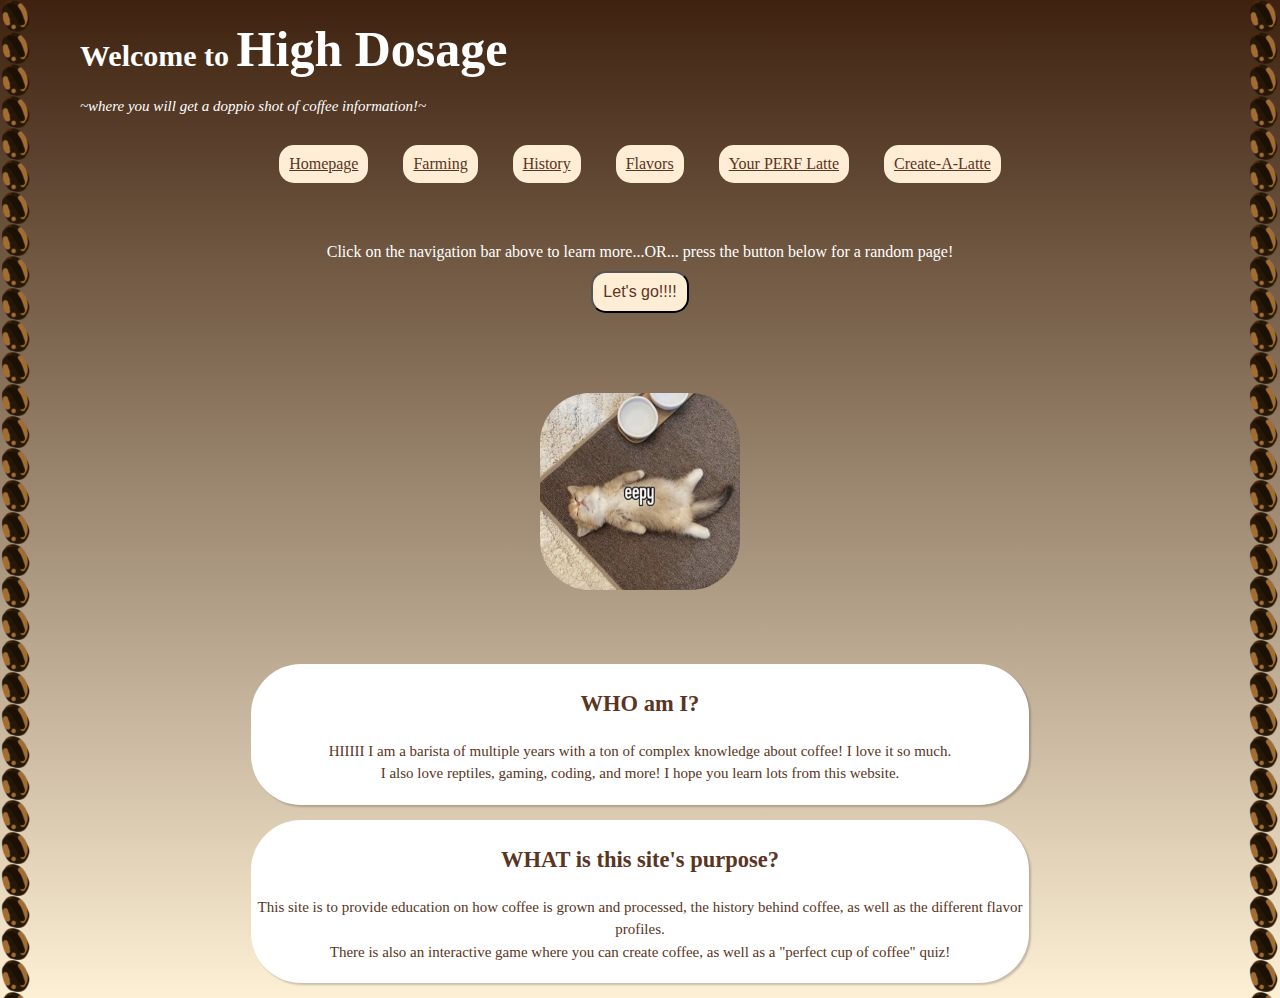
<file: index.html>
<!DOCTYPE html>
<html lang="en">
<head>
<meta charset="UTF-8">
<title>High Dosage</title>
<link rel="stylesheet" href="css/style.css">
</head>

<body>

<!--- big header at the top of the page welcoming them to the site! --->
<header>
	<div class="welcome">
		<h1> Welcome to <span>High Dosage</span></h1>
		<p><em>~where you will get a doppio shot of coffee information!~</em></p>
	</div>
</header>

<!-- next is going to be my navigation bars, i'm literally obsessed with them i think they're so cute -->
<nav class="navibar">
	<a href="index.html">Homepage</a>
	<a href="farming.html">Farming</a>
	<a href="history.html">History</a>
	<a href="flavors.html">Flavors</a>
	<a href="coffeematch.html">Your PERF Latte</a>
	<a href="createalatte.html">Create-A-Latte</a>
</nav>

<!-- since this page has VERY minimal js, with this button i will just directly add the js to the html :) -->

<div class="silly-button">
Click on the navigation bar above to learn more...OR... press the button below for a random page!
<br>
<button onclick="randomPage()">Let's go!!!!</button>
</div>
<!-- i generally prefer to use eventlisteners rather than onclick, but since this is the only instance of js on this page, it wont have any errors! -->

<script> 
	function randomPage() {
	const pages = [ "index.html", "farming.html", "history.html", "flavors.html", "coffeematch.html", "createalatte.html" ];
	const randomIndex = Math.floor(Math.random() * pages.length);
	window.location.href = pages [randomIndex];
	}
</script>

<div style="text-align: center; margin: 70px 0;">
	<img src="css/images/eepy.png" alt="A sleepy cat laying down meant to resemble me, text on the photo says eepy" style="max-width: 200px; border-radius: 50px">
</div>

<!-- styled the image in the html simply because this page is the most basic so ill actually have the opportunity lol -->

<!-- now im adding some text finallllyyyy augh -->

<div class="wordsies">
	<h2>WHO am I?</h2>
	<p>HIIIII I am a barista of multiple years with a ton of complex knowledge about coffee! I love it so much. <br>
	I also love reptiles, gaming, coding, and more! I hope you learn lots from this website. </p>
</div>

<div class="wordsies">
	<h2>WHAT is this site's purpose?</h2>
	<p> This site is to provide education on how coffee is grown and processed, the history behind coffee, as well as the different flavor profiles. <br>
	There is also an interactive game where you can create coffee, as well as a "perfect cup of coffee" quiz! <p>
</div>
</body>
</html>
</file>
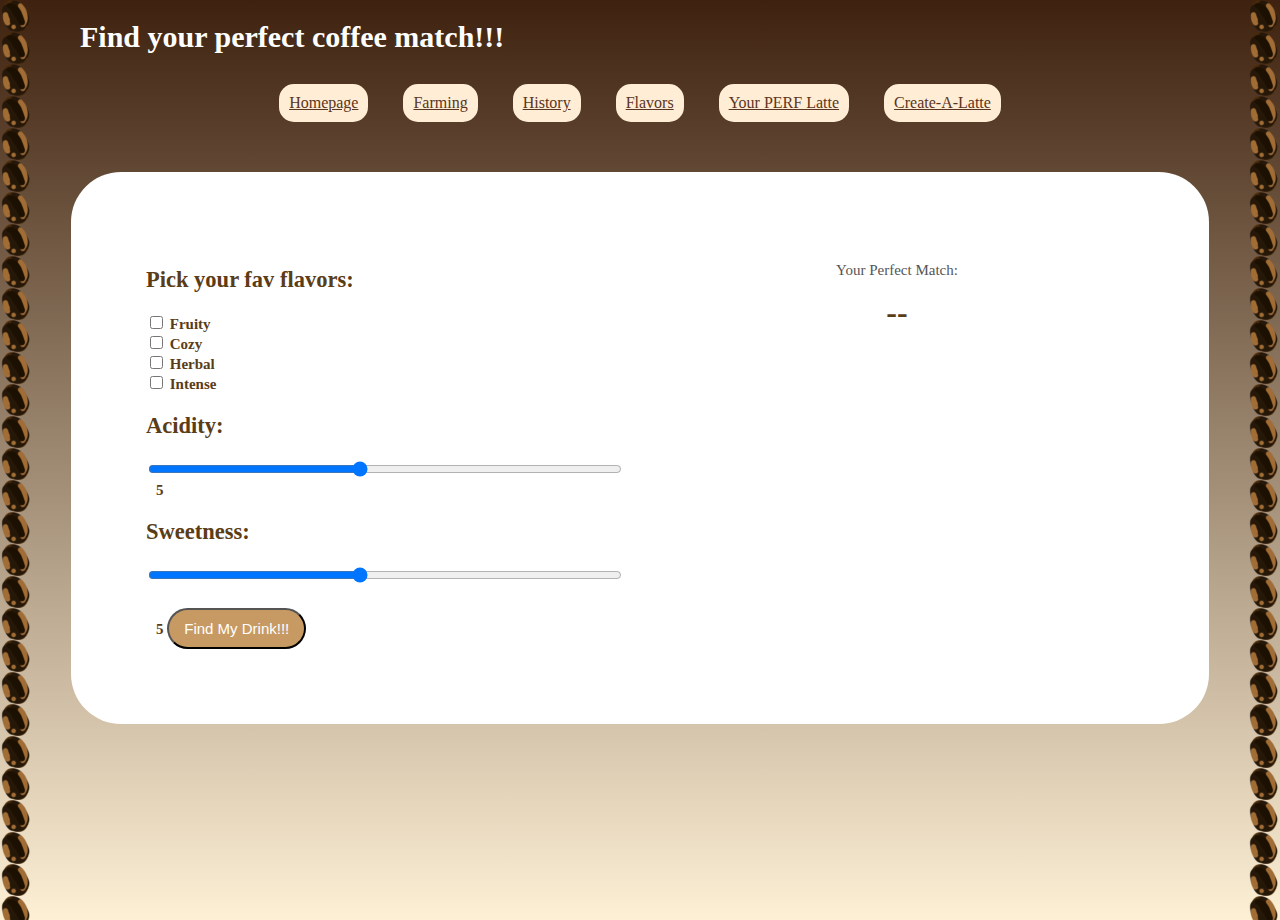
<file: coffeematch.html>
<!DOCTYPE html>
<html lang="en">
<head>
<meta charset="UTF-8">
<title>Your Perfect Match</title>
<link rel="stylesheet" href="css/style.css">
<script src="js/script.js" defer></script>
</head>




<body>
<div class="welcomeMatch"> 
	<h1>Find your perfect coffee match!!!</h1>
</div>


<nav class="navibar">
	<a href="index.html">Homepage</a>
	<a href="farming.html">Farming</a>
	<a href="history.html">History</a>
	<a href="flavors.html">Flavors</a>
	<a href="coffeematch.html">Your PERF Latte</a>
	<a href="createalatte.html">Create-A-Latte</a>
</nav>

<!-- this page is my second favorite i luv arrays -->
<div class="coffeeBox">
<div class="perfDrinkContainer">

<div class="inputs">
<h2> Pick your fav flavors:</h2>
<label><input type="checkbox" value="Fruity" class="categoryCheckbox"> Fruity</label><br>
<label><input type="checkbox" value="Cozy" class="categoryCheckbox"> Cozy</label><br>
<label><input type="checkbox" value="Herbal" class="categoryCheckbox"> Herbal</label><br>
<label><input type="checkbox" value="Intense" class="categoryCheckbox"> Intense</label><br>

<h2>Acidity:</h2>
<input type="range" min="1" max="10" value="5" id="aciditySlider">
<span id="acidityValue">5</span>

<h2>Sweetness:</h2>
<input type="range" min="1" max="10" value="5" id="sweetnessSlider">
<span id="sweetnessValue">5</span>

<button id="submitButton">Find My Drink!!!</button>
</div>

<!-- this code below is for the result! up is the check box and sliders for the user to input flavor preferences~ -->

<div class="result">
<p class="resultLabel">Your Perfect Match:</p>
<h1 class="drinkName" id="drinkName">--</h1>
<p class="drinkDescription" id="drinkDescription"></p>
</div>
</div>
</div>
</body>
</html>
</file>
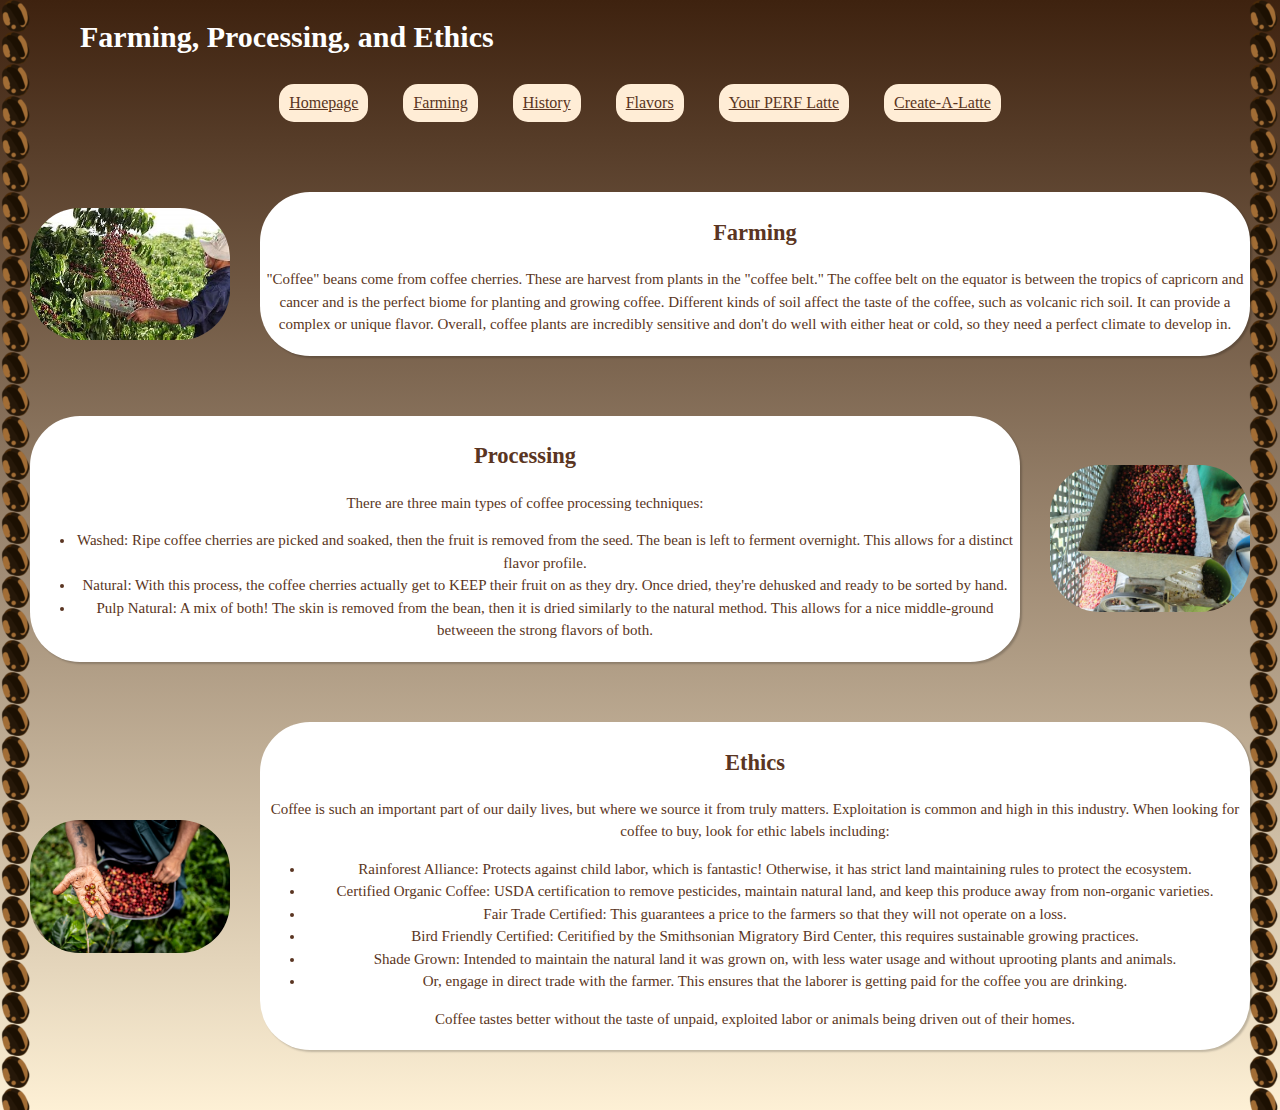
<file: farming.html>
<!DOCTYPE html>
<html lang="en">
<head>
<meta charset="UTF-8">
<title>Farming</title>
<link rel="stylesheet" href="css/style.css">
</head>

<body>

<div class="welcome2"> 
	<h1>Farming, Processing, and Ethics</h1>
</div>

<nav class="navibar">
	<a href="index.html">Homepage</a>
	<a href="farming.html">Farming</a>
	<a href="history.html">History</a>
	<a href="flavors.html">Flavors</a>
	<a href="coffeematch.html">Your PERF Latte</a>
	<a href="createalatte.html">Create-A-Latte</a>
</nav>
<!-- im making the layout of this page and the history page mirrored because i think that would literally be adorable -->
<!-- first div chunk is for farming -->

<div class="chunk">
	<img src="css/images/coffeefarming.jpg" alt="A man harvesting red coffee cherries off of a coffee tree">
		<div class="wordsies">
		<h2>Farming</h2>
		<p>"Coffee" beans come from coffee cherries. These are harvest from plants in the "coffee belt." 
		The coffee belt on the equator is between the tropics of capricorn and cancer and is the perfect biome for planting and growing coffee. 
		Different kinds of soil affect the taste of the coffee, such as volcanic rich soil. It can provide a complex or unique flavor. Overall, coffee
		plants are incredibly sensitive and don't do well with either heat or cold, so they need a perfect climate to develop in.</p>
	</div>
</div>

<!-- second div chunk is for processing, i want the stuff to go back and forth across the page because i like how it looks, it looks like basic -->

<div class="chunk row-reverse">
<img src="css/images/coffeeprocessing.jpg" alt= "Coffee cherries are being processed through a machine.">
	<div class="wordsies">
		<h2>Processing</h2>
		<p>There are three main types of coffee processing techniques:</p>
		<ul>
		<li>Washed: Ripe coffee cherries are picked and soaked, then the fruit is removed from the seed. The bean is left to ferment overnight. This allows for a distinct flavor profile.</li>
		<li>Natural: With this process, the coffee cherries actually get to KEEP their fruit on as they dry. Once dried, they're dehusked and ready to be sorted by hand.</li>
		<li>Pulp Natural: A mix of both! The skin is removed from the bean, then it is dried similarly to the natural method. This allows for a nice middle-ground betweeen the strong flavors of both. </li>
		</ul>
		
		
	</div>
</div>

<!-- final div is for talking about ethics, and providing ethical sources for coffee -->
<div class="chunk">
	<img src="css/images/ethics.jpg" alt="A man is holding red coffee cherries in his hand, there are also many in his satchel he is carrying">
		<div class="wordsies">
		<h2>Ethics</h2>
		<p>Coffee is such an important part of our daily lives, but where we source it from truly matters. Exploitation is common and high in this industry. When looking for coffee to buy, look for ethic labels including:</p>
		<ul> 
		<li> Rainforest Alliance: Protects against child labor, which is fantastic! Otherwise, it has strict land maintaining rules to protect the ecosystem.</li>
		<li> Certified Organic Coffee: USDA certification to remove pesticides, maintain natural land, and keep this produce away from non-organic varieties.</li>
		<li> Fair Trade Certified: This guarantees a price to the farmers so that they will not operate on a loss.</li>
		<li> Bird Friendly Certified: Ceritified by the Smithsonian Migratory Bird Center, this requires sustainable growing practices.</li>
		<li> Shade Grown: Intended to maintain the natural land it was grown on, with less water usage and without uprooting plants and animals. </li> 
		<li> Or, engage in direct trade with the farmer. This ensures that the laborer is getting paid for the coffee you are drinking.</li>
		</ul>
		<p>Coffee tastes better without the taste of unpaid, exploited labor or animals being driven out of their homes.</p>
		
	</div>
</div>
</body>
</html>
</file>
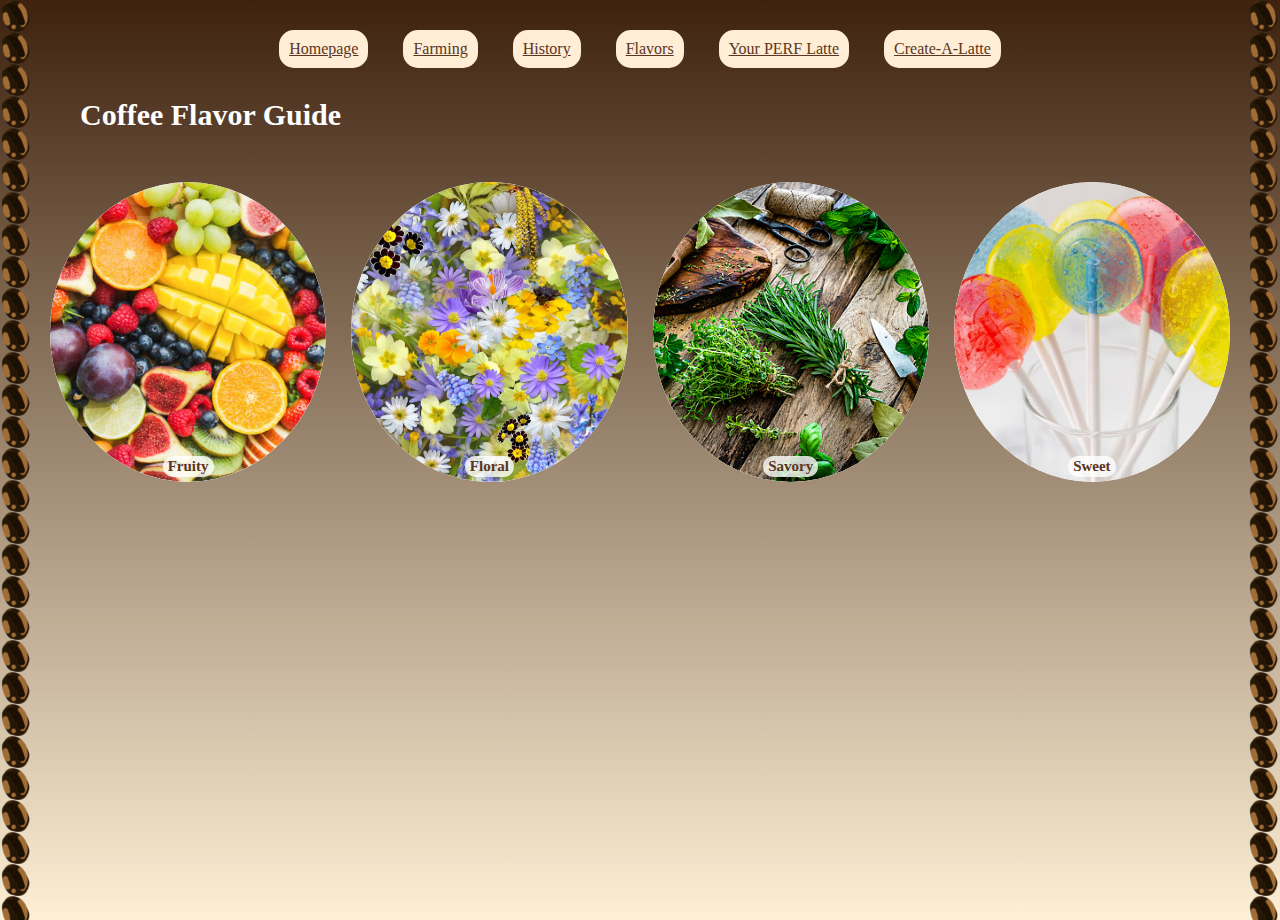
<file: flavors.html>
<!DOCTYPE html>
<html lang="en">
<head>
<meta charset="UTF-8">
<title>Flavors</title>
<link rel="stylesheet" href="css/style.css">
<script src="js/script.js" defer></script>
</head>

<body>

<!-- note to self, add header here -->

<nav class="navibar">
	<a href="index.html">Homepage</a>
	<a href="farming.html">Farming</a>
	<a href="history.html">History</a>
	<a href="flavors.html">Flavors</a>
	<a href="coffeematch.html">Your PERF Latte</a>
	<a href="createalatte.html">Create-A-Latte</a>
</nav>

<!-- alright so, the plan for this page is basically just a cute wil page telling you about different flavors and letting you have a link for eabch type :3 -->

<header>
	<div class="welcomeFlavor">
		<h1>Coffee Flavor Guide</h1>
	</div>
</header>

<!---- now to add the flavors... i says with fear -->

<div class="flavortown">

<!-- fruity is going first -->
<div class="flavor" data-description="Fruity flavored coffee tends to be bright and acidic (like oranges) <br>... or dark and mellow (like cherry)." data-link="https://www.catholiccompany.com/products/orange-you-glad-coffee">
	<img src="css/images2/fruity.jpg" alt="A variety of bright fruits">
	<span class="flavortype">Fruity</span>
	<p class="aboutflavor"></p>
</div>

<!-- floral is next -->
<div class="flavor" data-description="Floral flavors are often delicate! Common flavors are <br> lavender or jasmine." data-link="https://beanbox.com/coffee/roast/evans-brothers-coffee-ethiopia-yirgacheffe-halo-beriti/2889">
	<img src="css/images2/floral.jpg" alt="Green and purple flowers">
	<span class="flavortype">Floral</span>
	<p class="aboutflavor"></p>
</div>

<!-- then, savory -->
<div class="flavor" data-description="Savory coffee is not for anyone, it often contains <br> rustic notes of tobacco and herb." data-link="https://mountainroseherbs.com/herbal-coffee">
	<img src="css/images2/herb.jpg" alt="Green herbs sprawled across a wooden cutting board">
	<span class="flavortype">Savory</span>
	<p class="aboutflavor"></p>
</div>

<!-- finally, sweet! -->
<div class="flavor" data-description="Sweet flavored coffee tends to be warm and sugary <br>...like chocolate, caramel, or vanilla." data-link="https://www.harryanddavid.com/h/gourmet-foods/coffee/778893?selectSku=778893X">
	<img src="css/images2/sweet.jpg" alt="Rainbow lollipops">
	<span class="flavortype">Sweet</span>
	<p class="aboutflavor"></p>
</div>
</div>

<!-- wordsies box for linkieeeeee -->
<div class="wordsies" id="flavor-link-box" style="display:none;">
<p id="flavor-link-text"></p>
</div>

</body>
</html>
</file>
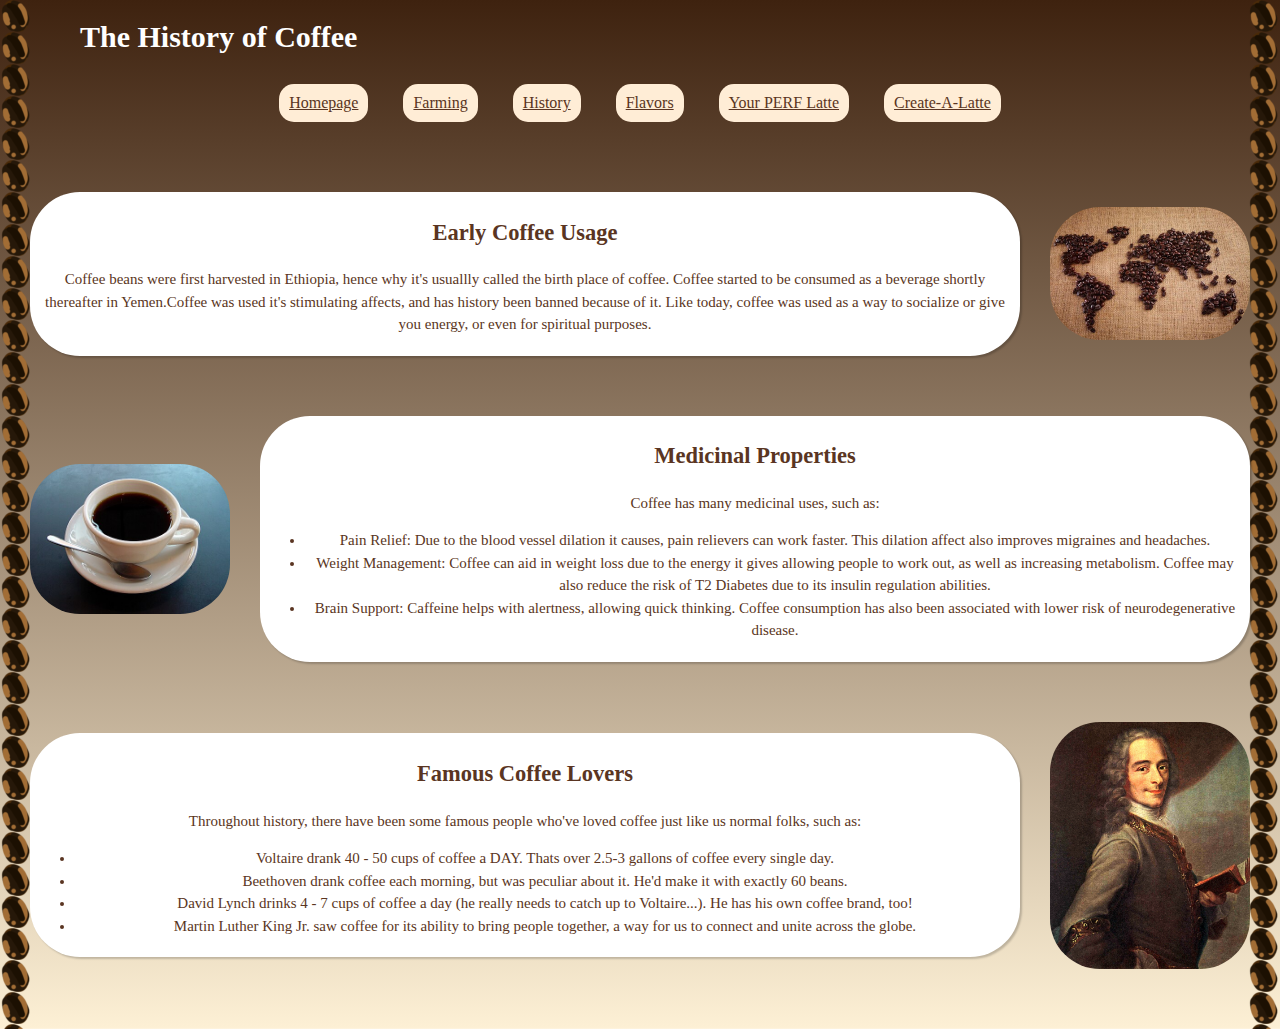
<file: history.html>
<!DOCTYPE html>
<html lang="en">
<head>
<meta charset="UTF-8">
<title>History</title>
<link rel="stylesheet" href="css/style.css">
</head>

<body>

<div class="welcome"> 
	<h1>The History of Coffee</h1>
</div>

<nav class="navibar">
	<a href="index.html">Homepage</a>
	<a href="farming.html">Farming</a>
	<a href="history.html">History</a>
	<a href="flavors.html">Flavors</a>
	<a href="coffeematch.html">Your PERF Latte</a>
	<a href="createalatte.html">Create-A-Latte</a>
</nav>

<!-- first div chunk is for when first used-->

<div class="chunk row-reverse">
	<img src="css/images/history.jpg" alt="Coffee beans displayed to look like a map of the globe">
		<div class="wordsies">
		<h2>Early Coffee Usage</h2>
		<p>Coffee beans were first harvested in Ethiopia, hence why it's usuallly called the birth place of coffee. Coffee started to be consumed as a beverage shortly thereafter in Yemen.Coffee was used 
		it's stimulating affects, and has history been banned because of it. Like today, coffee was used as a way to socialize or give you energy, or even for spiritual purposes.</p>
	</div>
</div>

<!-- second div chunk is for medicinal usage of coffee -->

<div class="chunk">
<img src="css/images/smallcoffee.jpg" alt= "A small cup of coffee">
	<div class="wordsies">
		<h2>Medicinal Properties</h2>
		<p>Coffee has many medicinal uses, such as:</p>
		<ul> 
		<li> Pain Relief: Due to the blood vessel dilation it causes, pain relievers can work faster. This dilation affect also improves migraines and headaches.</li>
		<li> Weight Management: Coffee can aid in weight loss due to the energy it gives allowing people to work out, as well as increasing metabolism. Coffee may also reduce the risk of T2 Diabetes due to its insulin regulation abilities. </li>
		<li> Brain Support: Caffeine helps with alertness, allowing quick thinking. Coffee consumption has also been associated with lower risk of neurodegenerative disease.</li>
		</ul>
	</div>
</div>

<!-- final div is for notable history coffee drinkers -->
<div class="chunk row-reverse">
	<img src="css/images/famous.jpg" alt="A painting of the renowned composer, Voltaire">
		<div class="wordsies">
		<h2>Famous Coffee Lovers</h2>
		<p> Throughout history, there have been some famous people who've loved coffee just like us normal folks, such as:</p>
		<ul>
		<li> Voltaire drank 40 - 50 cups of coffee a DAY. Thats over 2.5-3 gallons of coffee every single day.</li>
		<li> Beethoven drank coffee each morning, but was peculiar about it. He'd make it with exactly 60 beans.</li>
		<li> David Lynch drinks 4 - 7 cups of coffee a day (he really needs to catch up to Voltaire...). He has his own coffee brand, too!</li>
		<li> Martin Luther King Jr. saw coffee for its ability to bring people together, a way for us to connect and unite across the globe.</li>
		</ul>
	</div>
</div>
</body>
</html>
</file>
<file: css/style.css>
/* trying to make sure my css doesn't look so jumbled this time!!!! */

/*general for all pages */



body {
	margin: 0;
	font-family: "Segoe UI";
	/* im basic and adding a repeated border like last time bc i thinks its so cute... my css got soooo mad at me tho lol bc of the gradient*/
	background-image:
		url('images/coffeecursor.png'),
		url('images/coffeecursor.png'),
		linear-gradient(to bottom, #3e220f, #fdf0d5);
	background-repeat: repeat-y, repeat-y, no-repeat;
	background-position: left top, right top, center;
	background-size: 32px 32px, 32px 32px, cover;
	cursor: url('images/coffeecursor.png'), auto;
	min-height: 100vh;
	/* my gradient kept being a meanie >:( */
	
}
/*ok the above is literally my fav part, my friend vi showed me this code for like a cat that chases ur mouse pointer and it made me totally wanna do a custom one for this site! */

/*navigation bar, on top of all 6 pages */

.navibar {
	display: flex;
	justify-content: center;
	gap: 15px;
	margin-top: 20px;
}

/* next is the code for the buttons themselves :3 */

.navibar a {
	background-color: #ffedd6;
	color: #5a3522;
	border-radius: 15px;
	padding: 10px 10px;
	margin: 10px;
	font-size: 16px;
	white-space: nowrap;
	
}
/*next is code that will affect its appearance while being hovered on! i really liked how that looked in my portfolio*/
.navibar a:hover {
	background-color: #d1a979;
	color: #5a3522;
	transform: scale(1.2);
}
/* this is the code for ALL of the text boxes providing information, just because that comes across very clean to me :) */

.wordsies {
	background-color: #ffffff;
	color: #5a3522;
	box-shadow: 2px 2px 2px rgba(0,0,0,0.2);
	border-radius: 50px;
	padding: 5px 5px;
	margin: 15px auto;
	font-size: 15px;
	line-height: 1.5;
	text-align: center;
	width: 60%;
	
}


/* this code is for index page ONLY*/

/*this is to format the header, i also am going to be using span so that "high dosage" will appear larger */
	
.welcome {
color:#ffffff;
font-size: 15px;
margin: 20px 80px;
}

.welcome span {
	font-size: 50px;
	font-weight: bold;
}

.silly-button {
	color:#ffffff;
	font-size: 16px;
	margin: 50px 300px;
	text-align: center;
}
/* reusing my own code from above #work smarter not harder */

.silly-button button {
	background-color: #ffedd6;
	color: #5a3522;
	border-radius: 15px;
	padding: 10px 10px;
	margin: 10px;
	font-size: 16px;
	white-space: nowrap;
	cursor: pointer;
}
.silly-button button:hover {
	background-color: #d1a979;
	color: #5a3522;
	transform: scale(1.2);
}

/*farming page AND history page */

.chunk { 
display: flex;
align-items: center;
margin: 60px 30px;
gap: 30px;
flex-wrap: wrap;
}
.chunk img {
max-width: 200px;
border-radius: 50px;
height: auto;
flex-shrink: 0;
}
/* as you can tell, im trying to maintain identical image structure, i just think it looks better that way if all of my images have the same formatting */

.row-reverse {
	flex-direction: row-reverse;
}


.chunk .wordsies {
	flex: 1;
	margin: 0;
}

.welcome2 {
color:#ffffff;
font-size: 15px;
margin: 20px 80px;
}
/* css JUST for flavor... there is a lot like one million billion */
.welcomeFlavor {
color:#ffffff;
font-size: 15px;
margin: 20px 80px;
}

.flavortown {
	display: flex;
	flex: wrap;
	margin: 50px;
	gap: 25px;
	justify-content: center;
}

/* this is the one for the individual flavors which honestly is the most important, hoping won't take me 1 million years */

.flavor {
	position: relative;
	width: 300px;
	height: 300px;
	border-radius: 50%;
/* breaking this up into smaller pieces so i dont freak out */
	text-align:center;
	display:flex;
	flex-direction: column;
	justify-content: center;
	align-items: center;
/* anddd last part */
	overflow:hidden;
	cursor:pointer;
	transition: transform 0.3s;
	background-color: #ffffff;
}

.flavor:hover {
	transform: scale(1.2);
}
/* extra work bc i thought cute images would be nice... woe is me */
.flavor img {
	width: 100%;
	height: 100%;
	object-fit: cover;
	border-radius: 50%;
}
/* making this fancy because i feel like its not as fleshed out as the other pages and i still want it to look nice */

.flavortype {
	position: absolute;
	border-radius: 10px;
	padding: 2px 5px;
	font-size: 15px;
	bottom: 5px;
	
	font-weight: bold;
	color: #5a3522;
	background-color: rgba(255,255,255,0.8);
}

.aboutflavor {
	display:none;
	position: absolute;
	top: 50%;
	left: 50%;
	padding: 10px;
	transform: translate(-50%, -50%);
	
	font-weight: bold;
	text-align: center;
	color: #5a3522;
	
	width: 85%;
	line-height: 1.2;
}

/* this is so extensive im starting to regret this portion BUT im almost done... so LOL */

.wordsies#flavor-link-box {
	margin: 30px auto;
	padding: 15px;
	max-width: 400px;
	text-align: center;
	border-radius: 15px;
	
	background-color: #ffffff;
	color: #5a3522;
	font-weight: bold;
	font-size: 15px;
}
/*gotta...gotta make the links pretty too, ya know.... */
.wordsies#flavor-link-box a {
	color: #5a3522;
	text-decoration: underline;
}

/*css for perfect match :> */
.welcomeMatch {
color:#ffffff;
font-size: 15px;
margin: 20px 80px;
}

.perfDrinkContainer {
	display: flex;
	justify-content: center;
	padding: 50px;
	gap: 50px;
}

/* adding in css for the inputs eeee!!! */

.inputs {
	flex: 1;
	width: 40%;
	font-size: 15px;
	color: #5a3c17;
	font-weight: bold;
}

.inputs h2 {
	margin-top: 20px;
	margin-bottom: 20px;
}

.inputs input[type="range"] {
	width: 100%;
	margin-bottom: 5px;
}

.inputs span {
	display: inline-block;
	margin-left: 10px;
	font-weight: bold;
}

.inputs button {
	margin-top: 20px;
	padding: 10px 15px;
	font-size: 15px;
	cursor: pointer;
}

/* css for the result!!! yaysiessss */

.result {
	flex: 1;
	text-align: center;
	width: 55%;
	text-align: center;
	color: #5a3c17;
}

.resultLabel {
	font-size: 15px;
	color: #555;
}

.drinkName {
	font-size: 32px;
	font-weight: bold;
	margin: 10px 0;
}

.drinkDescription {
	font-size: 15px;
	color: #333;
}

/* just a little more post making the "create a latte" bc i decided i want them to match lol */

.coffeeBox {
	background-color: #ffffff;
	padding: 25px;
	margin: 40px auto;
	width: 85%;
	max-width: 900%;
	border-radius: 50px;
}

.perfDrinkContainer {
	display: flex;
	justify-content: space-between;
	gap: 40px;
}

/* pretty button oooo */

#submitButton {
	background-color: #c79a63;
	color: white;
	padding: 10px 15px;
	margin-top: 20px;
	cursor: pointer;
	border-radius: 50px;
}

#submitButton:hover {
	background-color: #a67845;
	transform: scale(1.05);
}
</file>
